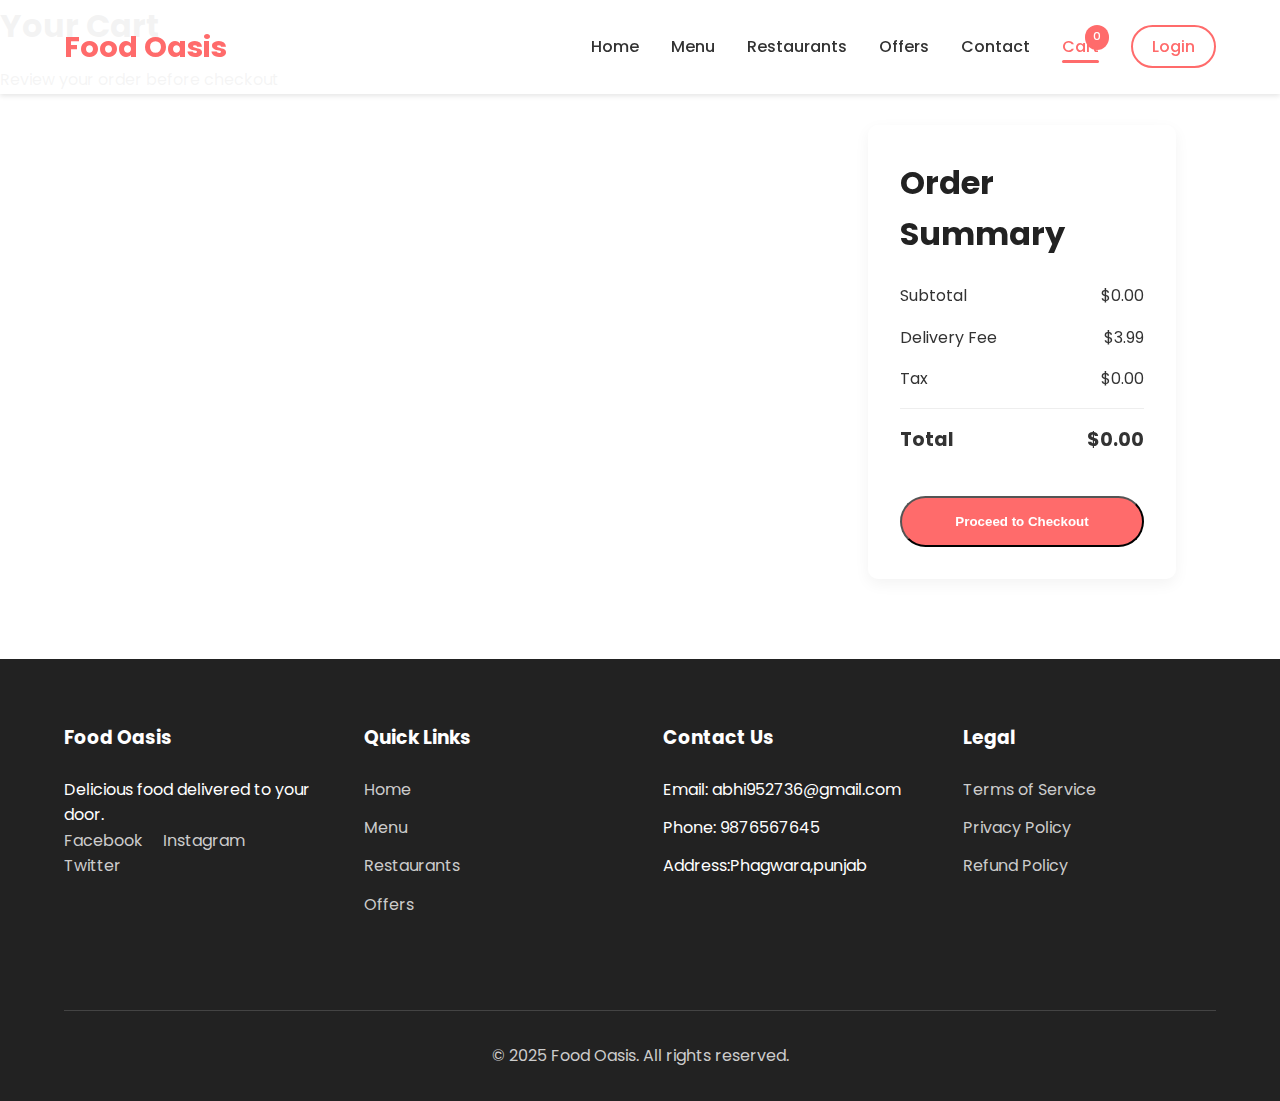
<file: cart.html>
<!DOCTYPE html>
<html lang="en">
<head>
  <meta charset="UTF-8">
  <meta name="viewport" content="width=device-width, initial-scale=1.0">
  <title>Cart - Food Oasis</title>
  <link rel="stylesheet" href="style.css">
  <link rel="stylesheet" href="cart.css">
  <link rel="stylesheet" href="https://fonts.googleapis.com/css2?family=Poppins:wght@300;400;500;600;700&display=swap">
</head>
<body>
  <!-- Navigation Bar -->
  <nav class="navbar">
    <div class="logo">
      <h1>Food Oasis</h1>
    </div>
    <div class="menu-toggle" id="mobile-menu">
      <span class="bar"></span>
      <span class="bar"></span>
      <span class="bar"></span>
    </div>
    <ul class="nav-menu">
      <li><a href="index.html">Home</a></li>
      <li><a href="menu.html">Menu</a></li>
      <li><a href="restaurants.html">Restaurants</a></li>
      <li><a href="offers.html">Offers</a></li>
      <li><a href="contact.html">Contact</a></li>
      <li><a href="cart.html" class="cart-link active">Cart <span class="cart-count">0</span></a></li>
      <li><a href="login.html" class="btn-login">Login</a></li>
    </ul>
  </nav>

  <!-- Page Header -->
  <header class="page-header">
    <h1>Your Cart</h1>
    <p>Review your order before checkout</p>
  </header>

  <section class="cart-container">
    <div class="cart-content">
      <div class="cart-items">
        <!-- Cart items will be inserted here by JavaScript -->
        <div id="cart-empty-message" style="text-align: center; display: none;">
          <h2>Your cart is empty</h2>
          <p>Add some delicious items from our menu!</p>
          <a href="menu.html" class="btn">Browse Menu</a>
        </div>
      </div>
      
      <div class="cart-summary">
        <h2>Order Summary</h2>
        <div class="summary-row">
          <span>Subtotal</span>
          <span id="subtotal">$0.00</span>
        </div>
        <div class="summary-row">
          <span>Delivery Fee</span>
          <span id="delivery-fee">$3.99</span>
        </div>
        <div class="summary-row">
          <span>Tax</span>
          <span id="tax">$0.00</span>
        </div>
        <div class="summary-divider"></div>
        <div class="summary-row total">
          <span>Total</span>
          <span id="total">$0.00</span>
        </div>
        <button id="checkout-btn" class="btn checkout-btn">Proceed to Checkout</button>
      </div>
    </div>
  </section>

  <!-- Footer -->
  <footer>
    <div class="footer-container">
      <div class="footer-column">
        <h3>Food Oasis</h3>
        <p>Delicious food delivered to your door.</p>
        <div class="social-links">
          <a href="#">Facebook</a>
          <a href="#">Instagram</a>
          <a href="#">Twitter</a>
        </div>
      </div>
      <div class="footer-column">
        <h3>Quick Links</h3>
        <ul>
          <li><a href="index.html">Home</a></li>
          <li><a href="menu.html">Menu</a></li>
          <li><a href="restaurants.html">Restaurants</a></li>
          <li><a href="offers.html">Offers</a></li>
        </ul>
      </div>
      <div class="footer-column">
        <h3>Contact Us</h3>
        <ul>
          <li>Email: abhi952736@gmail.com</li>
          <li>Phone: 9876567645</li>
          <li>Address:Phagwara,punjab</li>
        </ul>
      </div>
      <div class="footer-column">
        <h3>Legal</h3>
        <ul>
          <li><a href="#">Terms of Service</a></li>
          <li><a href="#">Privacy Policy</a></li>
          <li><a href="#">Refund Policy</a></li>
        </ul>
      </div>
    </div>
    <div class="copyright">
      <p>&copy; 2025 Food Oasis. All rights reserved.</p>
    </div>
  </footer>

  <script src="script.js"></script>
  <script src="cart.js"></script>
</body>
</html>
</file>
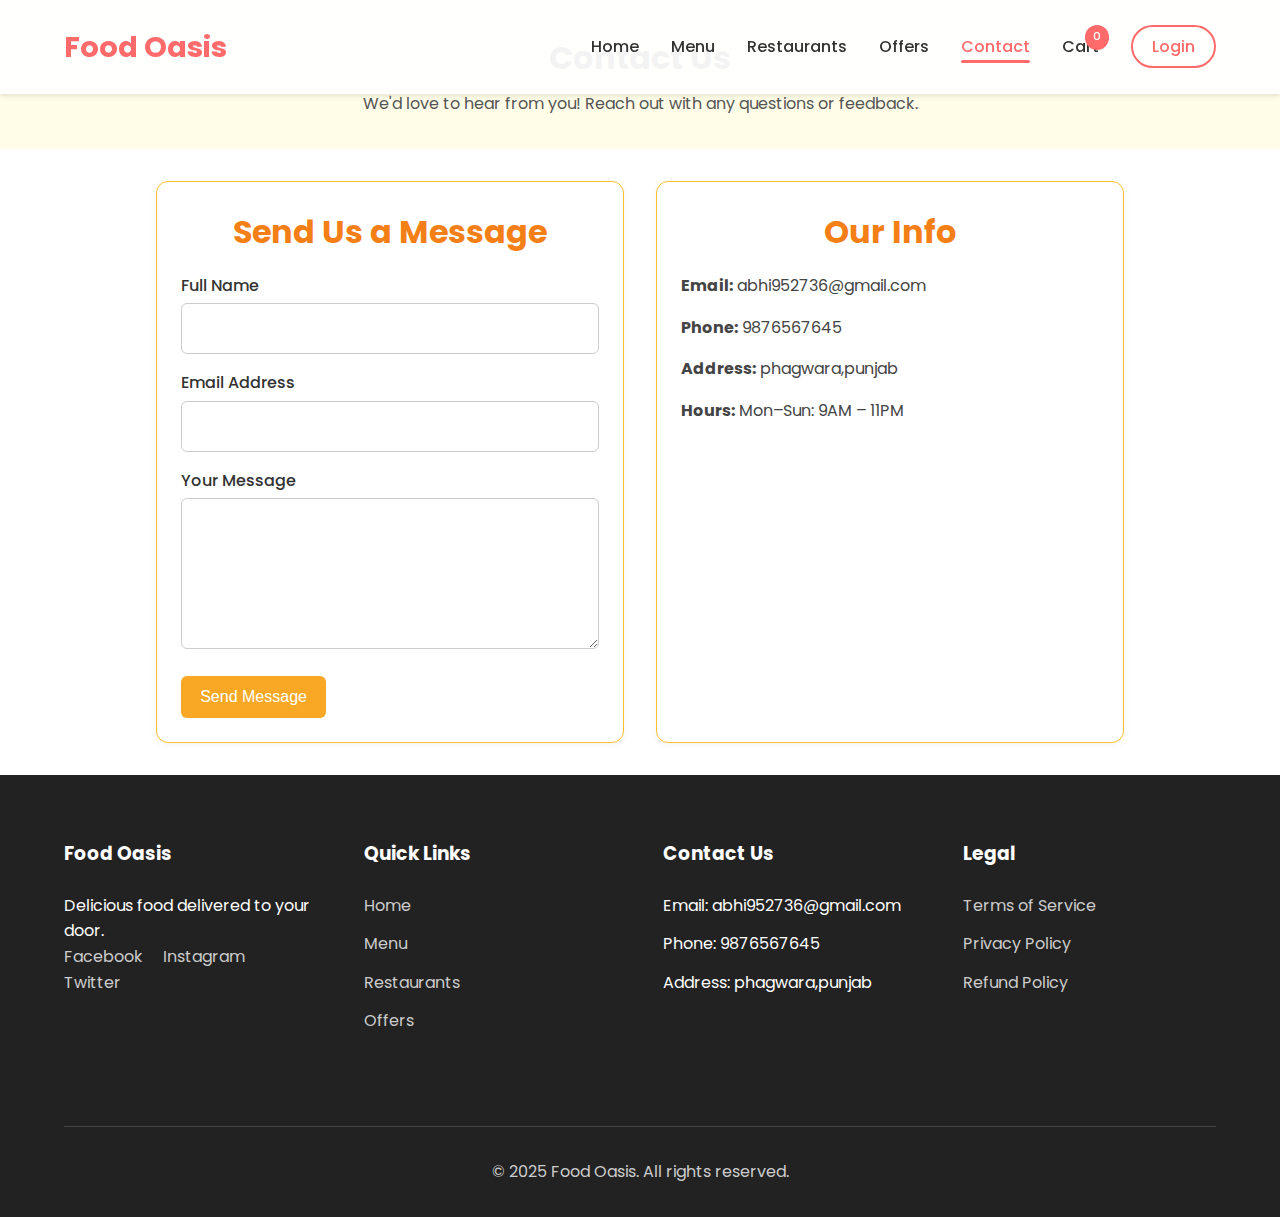
<file: contact.html>
<!DOCTYPE html>
<html lang="en">
<head>
  <meta charset="UTF-8" />
  <meta name="viewport" content="width=device-width, initial-scale=1.0"/>
  <title>Contact Us - Food Oasis</title>
  <link rel="stylesheet" href="style.css" />
  <link rel="stylesheet" href="contact.css" />
  <link rel="stylesheet" href="https://fonts.googleapis.com/css2?family=Poppins:wght@300;400;600&display=swap" />
</head>
<body>

  <!-- Navigation -->
  <nav class="navbar">
    <div class="logo">
      <h1>Food Oasis</h1>
    </div>
    <div class="menu-toggle" id="mobile-menu">
      <span class="bar"></span>
      <span class="bar"></span>
      <span class="bar"></span>
    </div>
    <ul class="nav-menu">
      <li><a href="index.html">Home</a></li>
      <li><a href="menu.html">Menu</a></li>
      <li><a href="restaurants.html">Restaurants</a></li>
      <li><a href="offers.html">Offers</a></li>
      <li><a href="contact.html" class="active">Contact</a></li>
      <li><a href="cart.html" class="cart-link">Cart <span class="cart-count">0</span></a></li>
      <li><a href="login.html" class="btn-login">Login</a></li>
    </ul>
  </nav>

  <!-- Header -->
  <header class="page-header">
    <h1>Contact Us</h1>
    <p>We'd love to hear from you! Reach out with any questions or feedback.</p>
  </header>

  <!-- Contact Section -->
  <section class="contact-section">
    <div class="contact-form">
      <h2>Send Us a Message</h2>
      <form action="#" method="POST">
        <label for="name">Full Name</label>
        <input type="text" id="name" name="name" required />

        <label for="email">Email Address</label>
        <input type="email" id="email" name="email" required />

        <label for="message">Your Message</label>
        <textarea id="message" name="message" rows="5" required></textarea>

        <button type="submit">Send Message</button>
      </form>
    </div>

    <div class="contact-info">
      <h2>Our Info</h2>
      <p><strong>Email:</strong> abhi952736@gmail.com</p>
      <p><strong>Phone:</strong> 9876567645</p>
      <p><strong>Address:</strong> phagwara,punjab</p>
      <p><strong>Hours:</strong> Mon–Sun: 9AM – 11PM</p>
    </div>
  </section>

  <!-- Footer -->
  <footer>
    <div class="footer-container">
      <div class="footer-column">
        <h3>Food Oasis</h3>
        <p>Delicious food delivered to your door.</p>
        <div class="social-links">
          <a href="#">Facebook</a>
          <a href="#">Instagram</a>
          <a href="#">Twitter</a>
        </div>
      </div>
      <div class="footer-column">
        <h3>Quick Links</h3>
        <ul>
          <li><a href="index.html">Home</a></li>
          <li><a href="menu.html">Menu</a></li>
          <li><a href="restaurants.html">Restaurants</a></li>
          <li><a href="offers.html">Offers</a></li>
        </ul>
      </div>
      <div class="footer-column">
        <h3>Contact Us</h3>
        <ul>
          <li>Email: abhi952736@gmail.com</li>
          <li>Phone: 9876567645</li>
          <li>Address: phagwara,punjab</li>
        </ul>
      </div>
      <div class="footer-column">
        <h3>Legal</h3>
        <ul>
          <li><a href="#">Terms of Service</a></li>
          <li><a href="#">Privacy Policy</a></li>
          <li><a href="#">Refund Policy</a></li>
        </ul>
      </div>
    </div>
    <div class="copyright">
      <p>&copy; 2025 Food Oasis. All rights reserved.</p>
    </div>
  </footer>

  <script src="script.js"></script>
</body>
</html>
</file>
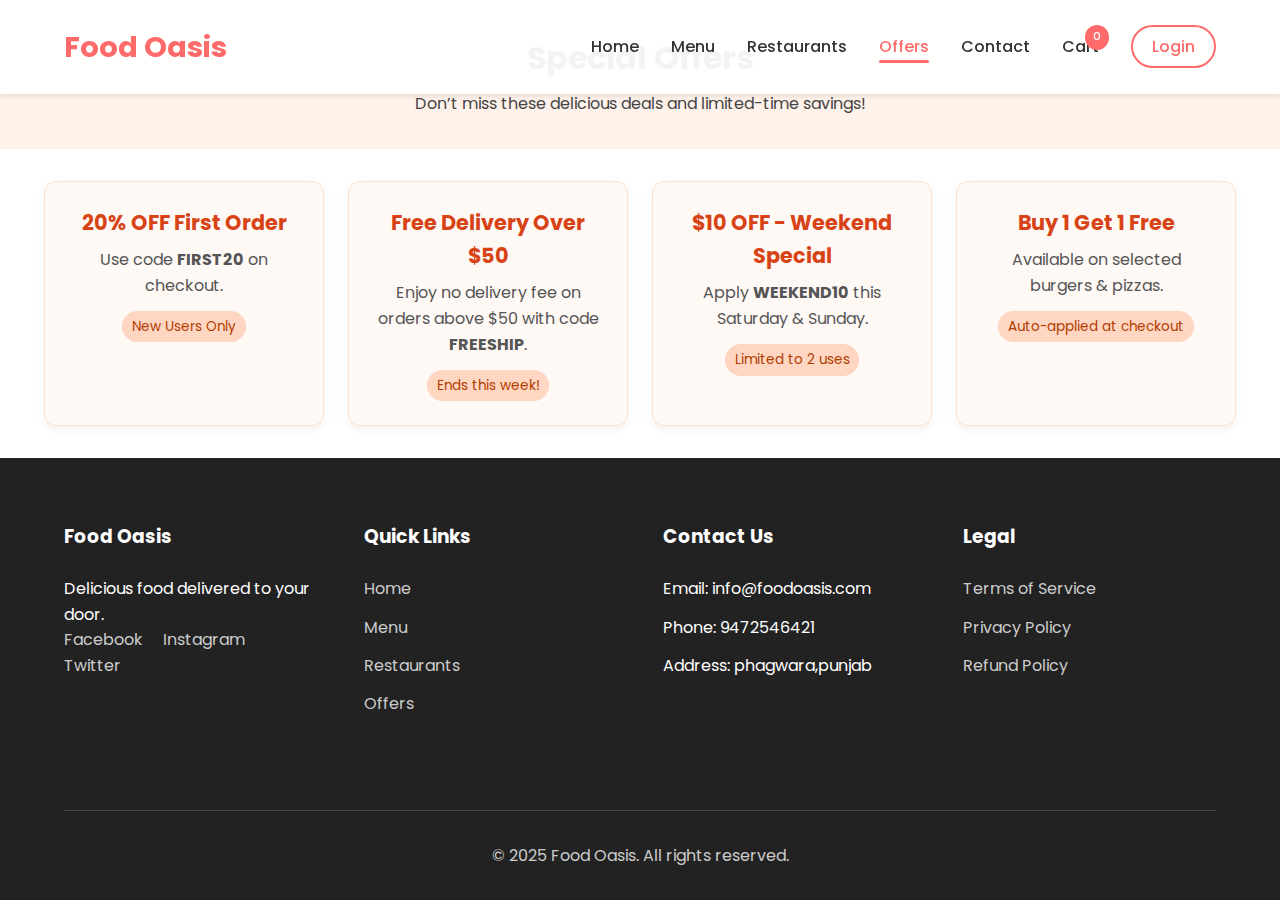
<file: offers.html>
<!DOCTYPE html>
<html lang="en">
<head>
  <meta charset="UTF-8" />
  <meta name="viewport" content="width=device-width, initial-scale=1.0"/>
  <title>Offers - Food Oasis</title>
  <link rel="stylesheet" href="style.css" />
  <link rel="stylesheet" href="offers.css" />
  <link rel="stylesheet" href="https://fonts.googleapis.com/css2?family=Poppins:wght@300;400;500;600;700&display=swap" />
</head>
<body>

  <!-- Navigation Bar -->
  <nav class="navbar">
    <div class="logo">
      <h1>Food Oasis</h1>
    </div>
    <div class="menu-toggle" id="mobile-menu">
      <span class="bar"></span>
      <span class="bar"></span>
      <span class="bar"></span>
    </div>
    <ul class="nav-menu">
      <li><a href="index.html">Home</a></li>
      <li><a href="menu.html">Menu</a></li>
      <li><a href="restaurants.html">Restaurants</a></li>
      <li><a href="offers.html" class="active">Offers</a></li>
      <li><a href="contact.html">Contact</a></li>
      <li><a href="cart.html" class="cart-link">Cart <span class="cart-count">0</span></a></li>
      <li><a href="login.html" class="btn-login">Login</a></li>
    </ul>
  </nav>

  <!-- Page Header -->
  <header class="page-header">
    <h1>Special Offers</h1>
    <p>Don’t miss these delicious deals and limited-time savings!</p>
  </header>

  <!-- Offers Section -->
  <section class="offers-container">
    <div class="offer-card">
      <h2>20% OFF First Order</h2>
      <p>Use code <strong>FIRST20</strong> on checkout.</p>
      <span class="offer-tag">New Users Only</span>
    </div>

    <div class="offer-card">
      <h2>Free Delivery Over $50</h2>
      <p>Enjoy no delivery fee on orders above $50 with code <strong>FREESHIP</strong>.</p>
      <span class="offer-tag">Ends this week!</span>
    </div>

    <div class="offer-card">
      <h2>$10 OFF - Weekend Special</h2>
      <p>Apply <strong>WEEKEND10</strong> this Saturday & Sunday.</p>
      <span class="offer-tag">Limited to 2 uses</span>
    </div>

    <div class="offer-card">
      <h2>Buy 1 Get 1 Free</h2>
      <p>Available on selected burgers & pizzas.</p>
      <span class="offer-tag">Auto-applied at checkout</span>
    </div>
  </section>

  <!-- Footer -->
  <footer>
    <div class="footer-container">
      <div class="footer-column">
        <h3>Food Oasis</h3>
        <p>Delicious food delivered to your door.</p>
        <div class="social-links">
          <a href="#">Facebook</a>
          <a href="#">Instagram</a>
          <a href="#">Twitter</a>
        </div>
      </div>
      <div class="footer-column">
        <h3>Quick Links</h3>
        <ul>
          <li><a href="index.html">Home</a></li>
          <li><a href="menu.html">Menu</a></li>
          <li><a href="restaurants.html">Restaurants</a></li>
          <li><a href="offers.html">Offers</a></li>
        </ul>
      </div>
      <div class="footer-column">
        <h3>Contact Us</h3>
        <ul>
          <li>Email: info@foodoasis.com</li>
          <li>Phone: 9472546421</li>
          <li>Address: phagwara,punjab</li>
        </ul>
      </div>
      <div class="footer-column">
        <h3>Legal</h3>
        <ul>
          <li><a href="#">Terms of Service</a></li>
          <li><a href="#">Privacy Policy</a></li>
          <li><a href="#">Refund Policy</a></li>
        </ul>
      </div>
    </div>
    <div class="copyright">
      <p>&copy; 2025 Food Oasis. All rights reserved.</p>
    </div>
  </footer>

  <script src="script.js"></script>
</body>
</html>
</file>
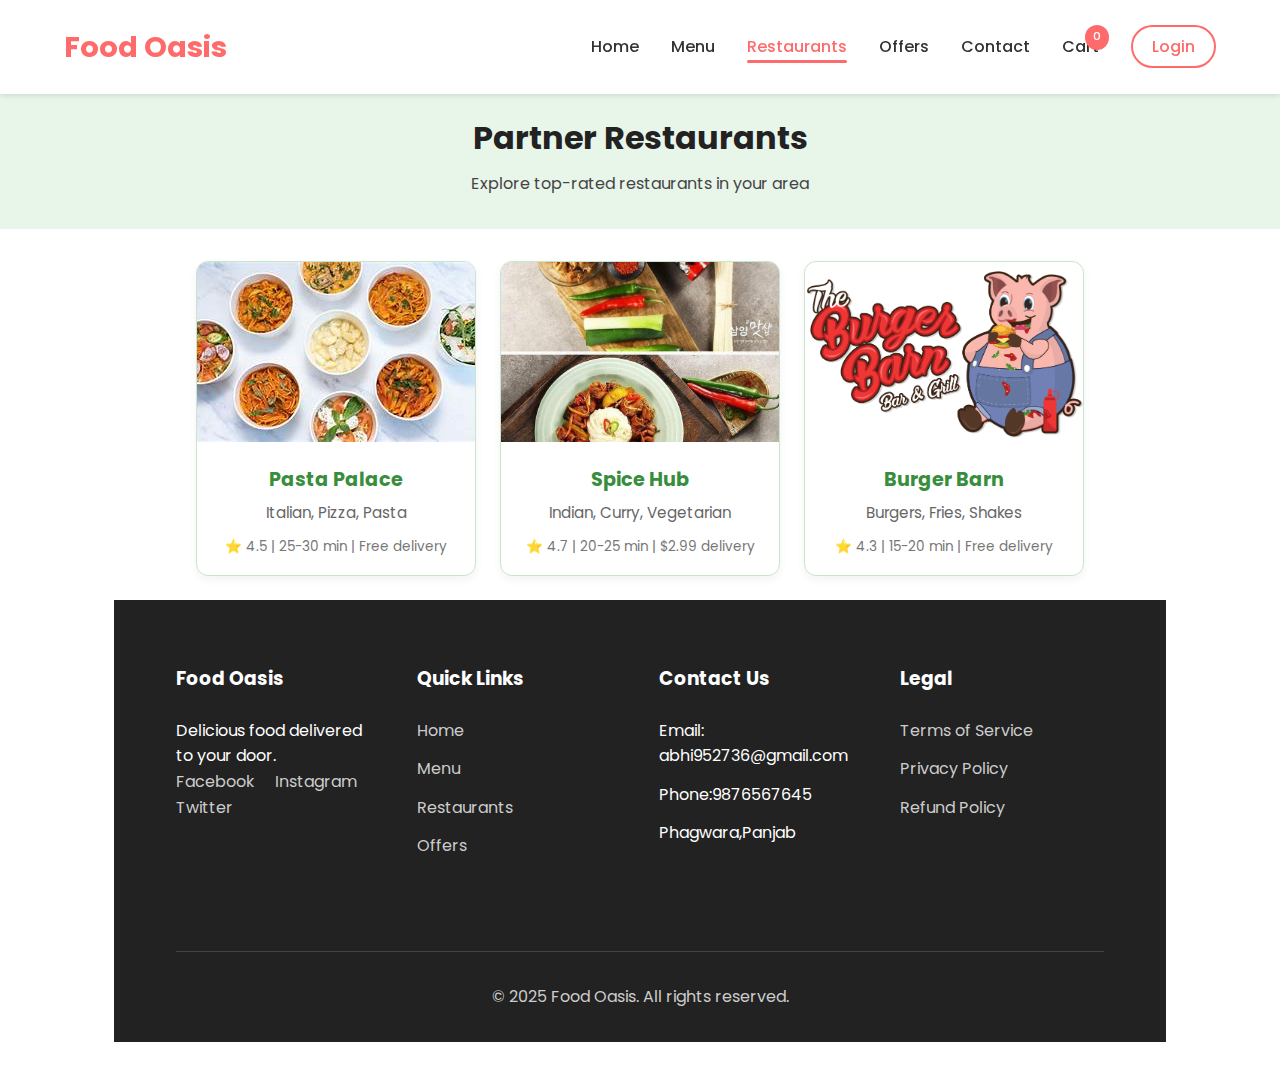
<file: restaurants.html>
<!DOCTYPE html>
<html lang="en">
<head>
  <meta charset="UTF-8" />
  <meta name="viewport" content="width=device-width, initial-scale=1.0"/>
  <title>Restaurants - Food Oasis</title>
  <link rel="stylesheet" href="style.css" />
  <link rel="stylesheet" href="restaurants.css" />
  <link rel="stylesheet" href="https://fonts.googleapis.com/css2?family=Poppins:wght@300;400;500;600;700&display=swap" />
</head>
<body>

  <nav class="navbar">
    <div class="logo">
      <h1>Food Oasis</h1>
    </div>
    <div class="menu-toggle" id="mobile-menu">
      <span class="bar"></span>
      <span class="bar"></span>
      <span class="bar"></span>
    </div>
    <ul class="nav-menu">
      <li><a href="index.html">Home</a></li>
      <li><a href="menu.html">Menu</a></li>
      <li><a href="restaurants.html" class="active">Restaurants</a></li>
      <li><a href="offers.html">Offers</a></li>
      <li><a href="contact.html">Contact</a></li>
      <li><a href="cart.html" class="cart-link">Cart <span class="cart-count">0</span></a></li>
      <li><a href="login.html" class="btn-login">Login</a></li>
    </ul>
  </nav>

  <header class="page-header">
    <h1>Partner Restaurants</h1>
    <p>Explore top-rated restaurants in your area</p>
  </header>

  
  <section class="restaurants-container">
    <div class="restaurant-card">
      <img src="pasta.jpeg" alt="Pasta Palace" />
      <div class="restaurant-info">
        <h2>Pasta Palace</h2>
        <p>Italian, Pizza, Pasta</p>
        <span>⭐ 4.5 | 25-30 min | Free delivery</span>
      </div>
    </div>

    <div class="restaurant-card">
      <img src="spice.jpg" alt="Spice Hub" />
      <div class="restaurant-info">
        <h2>Spice Hub</h2>
        <p>Indian, Curry, Vegetarian</p>
        <span>⭐ 4.7 | 20-25 min | $2.99 delivery</span>
      </div>
    </div>

    <div class="restaurant-card">
      <img src="barn.webp" alt="Burger Barn" />
      <div class="restaurant-info">
        <h2>Burger Barn</h2>
        <p>Burgers, Fries, Shakes</p>
        <span>⭐ 4.3 | 15-20 min | Free delivery</span>
      </div>
    </div>

   

  <footer>
    <div class="footer-container">
      <div class="footer-column">
        <h3>Food Oasis</h3>
        <p>Delicious food delivered to your door.</p>
        <div class="social-links">
          <a href="#">Facebook</a>
          <a href="#">Instagram</a>
          <a href="#">Twitter</a>
        </div>
      </div>
      <div class="footer-column">
        <h3>Quick Links</h3>
        <ul>
          <li><a href="index.html">Home</a></li>
          <li><a href="menu.html">Menu</a></li>
          <li><a href="restaurants.html">Restaurants</a></li>
          <li><a href="offers.html">Offers</a></li>
        </ul>
      </div>
      <div class="footer-column">
        <h3>Contact Us</h3>
        <ul>
          <li>Email: abhi952736@gmail.com</li>
          <li>Phone:9876567645 </li>
          <li>Phagwara,Panjab</li>
        </ul>
      </div>
      <div class="footer-column">
        <h3>Legal</h3>
        <ul>
          <li><a href="#">Terms of Service</a></li>
          <li><a href="#">Privacy Policy</a></li>
          <li><a href="#">Refund Policy</a></li>
        </ul>
      </div>
    </div>
    <div class="copyright">
      <p>&copy; 2025 Food Oasis. All rights reserved.</p>
    </div>
  </footer>

  <script src="script.js"></script>
</body>
</html>
</file>
<file: style.css>
* {
  margin: 0;
  padding: 0;
  box-sizing: border-box;
}

body {
  font-family: 'Poppins', sans-serif;
  line-height: 1.6;
  color: #333;
}

img {
  max-width: 100%;
  height: auto;
}

h1, h2, h3 {
  margin-bottom: 1rem;
  color: #222;
}

h2 {
  text-align: center;
  font-size: 2rem;
  margin-bottom: 2rem;
}

a {
  text-decoration: none;
  color: inherit;
}

ul {
  list-style: none;
}

/* Buttons */
.btn {
  display: inline-block;
  background-color: #ff6b6b;
  color: white;
  padding: 0.8rem 2rem;
  border-radius: 30px;
  font-weight: 600;
  transition: all 0.3s ease;
}

.btn:hover {
  background-color: #ff5252;
  transform: translateY(-3px);
  box-shadow: 0 4px 10px rgba(255, 107, 107, 0.3);
}

.btn-outline {
  background-color: transparent;
  border: 2px solid #ff6b6b;
  color: #ff6b6b;
}

.btn-outline:hover {
  background-color: #ff6b6b;
  color: white;
}

.btn-small {
  padding: 0.5rem 1.2rem;
  font-size: 0.9rem;
}

.btn-login {
  background-color: transparent;
  border: 2px solid #ff6b6b;
  color: #ff6b6b;
  padding: 0.5rem 1.2rem;
  border-radius: 30px;
  transition: all 0.3s ease;
}

.btn-login:hover {
  background-color: #ff6b6b;
  color: white;
}

/* Navigation */
.navbar {
  display: flex;
  justify-content: space-between;
  align-items: center;
  padding: 1.5rem 5%;
  position: fixed;
  width: 100%;
  background-color: rgba(255, 255, 255, 0.95);
  box-shadow: 0 2px 5px rgba(0, 0, 0, 0.1);
  z-index: 100;
  transition: all 0.3s ease;
}

.logo h1 {
  font-size: 1.8rem;
  color: #ff6b6b;
  margin: 0;
}

.nav-menu {
  display: flex;
  align-items: center;
}

.nav-menu li {
  margin-left: 2rem;
}

.nav-menu a {
  font-weight: 500;
  transition: color 0.3s ease;
  position: relative;
}

.nav-menu a:hover {
  color: #ff6b6b;
}

.nav-menu a.active {
  color: #ff6b6b;
}

.nav-menu a.active::after {
  content: '';
  position: absolute;
  bottom: -5px;
  left: 0;
  width: 100%;
  height: 3px;
  background-color: #ff6b6b;
  border-radius: 5px;
}

.cart-link {
  position: relative;
}

.cart-count {
  position: absolute;
  top: -10px;
  right: -10px;
  background-color: #ff6b6b;
  color: white;
  font-size: 0.7rem;
  padding: 0.2rem 0.5rem;
  border-radius: 50%;
}

.menu-toggle {
  display: none;
}

/* Hero Section */
.hero {
  height: 90vh;
  background-image: linear-gradient(rgba(0, 0, 0, 0.6), rgba(0, 0, 0, 0.6)), url('https://images.unsplash.com/photo-1504674900247-0877df9cc836?ixid=MnwxMjA3fDB8MHxwaG90by1wYWdlfHx8fGVufDB8fHx8&auto=format&fit=crop&w=1950&q=80');
  background-size: cover;
  background-position: center;
  display: flex;
  justify-content: center;
  align-items: center;
  text-align: center;
  padding: 0 20px;
}

.hero-content {
  max-width: 800px;
  color: white;
}

.hero-content h1 {
  font-size: 3rem;
  margin-bottom: 1.5rem;
  color: white;
}

.hero-content p {
  font-size: 1.2rem;
  margin-bottom: 2rem;
}

/* How it Works Section */
.how-it-works {
  padding: 5rem 5%;
  background-color: #f9f9f9;
}

.steps {
  display: flex;
  justify-content: space-between;
  max-width: 1200px;
  margin: 0 auto;
  flex-wrap: wrap;
}

.step {
  flex-basis: 30%;
  text-align: center;
  padding: 2rem;
  background-color: white;
  border-radius: 10px;
  box-shadow: 0 5px 15px rgba(0, 0, 0, 0.05);
  transition: transform 0.3s ease;
}

.step:hover {
  transform: translateY(-10px);
}

.step-icon {
  width: 60px;
  height: 60px;
  background-color: #ff6b6b;
  color: white;
  font-size: 1.5rem;
  font-weight: bold;
  display: flex;
  justify-content: center;
  align-items: center;
  border-radius: 50%;
  margin: 0 auto 1.5rem auto;
}

/* Categories Section */
.categories {
  padding: 5rem 5%;
}

.category-container {
  display: flex;
  justify-content: space-between;
  max-width: 1200px;
  margin: 0 auto 3rem auto;
  flex-wrap: wrap;
}

.category {
  flex-basis: 22%;
  margin-bottom: 2rem;
  position: relative;
  border-radius: 10px;
  overflow: hidden;
  box-shadow: 0 5px 15px rgba(0, 0, 0, 0.1);
  transition: transform 0.3s ease;
}

.category:hover {
  transform: translateY(-10px);
}

.category img {
  width: 100%;
  height: 200px;
  object-fit: cover;
}

.category h3 {
  position: absolute;
  bottom: 0;
  left: 0;
  width: 100%;
  background-color: rgba(255, 255, 255, 0.9);
  margin: 0;
  padding: 1rem;
  text-align: center;
}

.categories .btn {
  display: block;
  width: fit-content;
  margin: 0 auto;
}

/* Featured Restaurants */
.featured-restaurants {
  padding: 5rem 5%;
  background-color: #f9f9f9;
}

.restaurant-container {
  display: flex;
  justify-content: space-between;
  max-width: 1200px;
  margin: 0 auto;
  flex-wrap: wrap;
}

.restaurant {
  flex-basis: 30%;
  margin-bottom: 2rem;
  background-color: white;
  border-radius: 10px;
  overflow: hidden;
  box-shadow: 0 5px 15px rgba(0, 0, 0, 0.05);
  transition: transform 0.3s ease;
}

.restaurant:hover {
  transform: translateY(-10px);
}

.restaurant img {
  width: 100%;
  height: 200px;
  object-fit: cover;
}

.restaurant h3, .restaurant .rating, .restaurant p {
  padding: 0 1.5rem;
}

.restaurant h3 {
  margin-top: 1rem;
}

.restaurant .btn {
  margin: 1rem 1.5rem 1.5rem 1.5rem;
}

.rating {
  color: #ffb100;
  margin-bottom: 0.5rem;
}

/* Testimonials */
.testimonials {
  padding: 5rem 5%;
}

.testimonial-container {
  display: flex;
  justify-content: space-between;
  max-width: 1200px;
  margin: 0 auto;
  flex-wrap: wrap;
}

.testimonial {
  flex-basis: 30%;
  padding: 2rem;
  background-color: #f9f9f9;
  border-radius: 10px;
  box-shadow: 0 5px 15px rgba(0, 0, 0, 0.05);
  margin-bottom: 2rem;
}

.quote {
  font-style: italic;
  margin-bottom: 1rem;
  position: relative;
}

.quote::before {
  content: '"';
  font-size: 3rem;
  position: absolute;
  top: -1rem;
  left: -1rem;
  opacity: 0.2;
}

.customer {
  font-weight: 600;
  text-align: right;
}

/* App Download Section */
.app-download {
  padding: 5rem 5%;
  background-color: #f9f9f9;
  display: flex;
  align-items: center;
  flex-wrap: wrap;
}

.app-content {
  flex: 1;
  padding-right: 5%;
  min-width: 300px;
}

.app-content h2, .app-content p {
  text-align: left;
}

.app-buttons {
  display: flex;
  margin-top: 2rem;
  flex-wrap: wrap;
}

.app-btn {
  display: flex;
  align-items: center;
  background-color: #333;
  color: white;
  padding: 0.8rem 1.5rem;
  border-radius: 5px;
  margin-right: 1rem;
  margin-bottom: 1rem;
  transition: background-color 0.3s ease;
}

.app-btn:hover {
  background-color: #111;
}

.app-btn img {
  width: 24px;
  height: 24px;
  margin-right: 0.5rem;
  filter: invert(1);
}

.app-image {
  flex: 1;
  min-width: 300px;
  display: flex;
  justify-content: center;
}

.app-image img {
  max-width: 300px;
  border-radius: 20px;
  box-shadow: 0 20px 40px rgba(0, 0, 0, 0.1);
}

/* Footer */
footer {
  background-color: #222;
  color: white;
  padding: 4rem 5% 2rem 5%;
}

.footer-container {
  display: flex;
  justify-content: space-between;
  flex-wrap: wrap;
  max-width: 1200px;
  margin: 0 auto;
}

.footer-column {
  flex-basis: 22%;
  margin-bottom: 2rem;
  min-width: 200px;
}

.footer-column h3 {
  color: white;
  margin-bottom: 1.5rem;
}

.social-links a {
  margin-right: 1rem;
  color: #ff6b6b;
}

.footer-column ul li {
  margin-bottom: 0.8rem;
}

.footer-column a {
  color: #ccc;
  transition: color 0.3s ease;
}

.footer-column a:hover {
  color: #ff6b6b;
}

.copyright {
  text-align: center;
  margin-top: 3rem;
  padding-top: 2rem;
  border-top: 1px solid #444;
  color: #ccc;
}

/* Mobile Responsive */
@media (max-width: 992px) {
  .category, .restaurant, .testimonial {
    flex-basis: 48%;
  }
  
  .step {
    flex-basis: 100%;
    margin-bottom: 2rem;
  }
  
  .footer-column {
    flex-basis: 48%;
  }
}

@media (max-width: 768px) {
  .menu-toggle {
    display: flex;
    flex-direction: column;
    cursor: pointer;
  }
  
  .bar {
    width: 25px;
    height: 3px;
    background-color: #333;
    margin: 2px 0;
    transition: 0.4s;
  }
  
  .nav-menu {
    position: fixed;
    right: -100%;
    top: 70px;
    flex-direction: column;
    width: 100%;
    text-align: center;
    transition: 0.4s;
    box-shadow: 0 10px 20px rgba(0, 0, 0, 0.1);
    background-color: white;
    padding: 2rem 0;
  }
  
  .nav-menu.active {
    right: 0;
  }
  
  .nav-menu li {
    margin: 1rem 0;
  }
  
  .hero-content h1 {
    font-size: 2rem;
  }
  
  .category, .restaurant, .testimonial {
    flex-basis: 100%;
  }
}

@media (max-width: 480px) {
  .restaurant-container, .category-container, .testimonial-container {
    flex-direction: column;
  }
  
  .app-download {
    flex-direction: column;
    text-align: center;
  }
  
  .app-content {
    padding-right: 0;
    margin-bottom: 3rem;
  }
  
  .app-content h2, .app-content p {
    text-align: center;
  }
  
  .app-buttons {
    justify-content: center;
  }
  
  .footer-column {
    flex-basis: 100%;
  }
}
</file>
<file: cart.css>
/* Cart Page Styles */
.cart-container {
  padding: 2rem 5% 5rem 5%;
  max-width: 1200px;
  margin: 0 auto;
}

.cart-content {
  display: flex;
  flex-wrap: wrap;
  gap: 2rem;
}

.cart-items {
  flex: 3;
  min-width: 300px;
}

.cart-item {
  display: flex;
  background-color: white;
  border-radius: 10px;
  padding: 1.5rem;
  margin-bottom: 1.5rem;
  box-shadow: 0 5px 15px rgba(0, 0, 0, 0.05);
  position: relative;
}

.cart-item img {
  width: 100px;
  height: 100px;
  object-fit: cover;
  border-radius: 8px;
  margin-right: 1.5rem;
}

.cart-item-content {
  flex: 1;
}

.cart-item-header {
  display: flex;
  justify-content: space-between;
  margin-bottom: 0.5rem;
}

.cart-item-name {
  font-weight: 600;
  font-size: 1.2rem;
  margin: 0;
}

.cart-item-price {
  font-weight: 600;
  color: #333;
}

.quantity-controls {
  display: flex;
  align-items: center;
  margin-top: 1rem;
}

.quantity-btn {
  background-color: #f3f3f3;
  border: none;
  width: 30px;
  height: 30px;
  border-radius: 50%;
  display: flex;
  justify-content: center;
  align-items: center;
  font-size: 1.2rem;
  cursor: pointer;
  transition: background-color 0.3s ease;
}

.quantity-btn:hover {
  background-color: #e0e0e0;
}

.quantity {
  margin: 0 1rem;
  font-weight: 600;
}

.remove-item {
  background: none;
  border: none;
  color: #ff6b6b;
  cursor: pointer;
  font-size: 0.9rem;
  text-decoration: underline;
  margin-left: 2rem;
  transition: color 0.3s ease;
}

.remove-item:hover {
  color: #ff5252;
}

/* Cart Summary */
.cart-summary {
  flex: 1;
  min-width: 300px;
  background-color: white;
  border-radius: 10px;
  padding: 2rem;
  box-shadow: 0 5px 15px rgba(0, 0, 0, 0.05);
  align-self: flex-start;
  position: sticky;
  top: 100px;
}

.cart-summary h2 {
  text-align: left;
  margin-bottom: 1.5rem;
}

.summary-row {
  display: flex;
  justify-content: space-between;
  margin-bottom: 1rem;
  font-size: 1rem;
}

.summary-divider {
  height: 1px;
  background-color: #eee;
  margin: 1rem 0;
}

.summary-row.total {
  font-weight: 700;
  font-size: 1.2rem;
}

.checkout-btn {
  width: 100%;
  padding: 1rem;
  text-align: center;
  margin-top: 1.5rem;
}

/* Empty cart message */
#cart-empty-message {
  padding: 3rem;
  text-align: center;
}

#cart-empty-message h2 {
  margin-bottom: 1rem;
}

#cart-empty-message p {
  margin-bottom: 2rem;
  color: #666;
}

/* Animation for item removal */
@keyframes fadeOut {
  0% { opacity: 1; }
  100% { opacity: 0; height: 0; padding: 0; margin: 0; }
}

.removing {
  animation: fadeOut 0.5s forwards;
  overflow: hidden;
}

/* Responsive styles */
@media (max-width: 768px) {
  .cart-item {
    flex-direction: column;
  }
  
  .cart-item img {
    width: 100%;
    height: 150px;
    margin-right: 0;
    margin-bottom: 1rem;
  }
  
  .cart-item-header {
    flex-direction: column;
  }
  
  .cart-item-price {
    margin-top: 0.5rem;
  }
}
</file>
<file: contact.css>
/* Contact Page Styles */

.page-header {
    background-color: #fffde7;
    text-align: center;
    padding: 2rem 1rem;
    color: #f9a825;
  }
  
  .page-header h1 {
    font-size: 2rem;
    margin-bottom: 0.5rem;
  }
  
  .page-header p {
    color: #555;
    font-size: 1rem;
  }
  
  .contact-section {
    display: flex;
    flex-wrap: wrap;
    justify-content: space-between;
    padding: 2rem 1rem;
    max-width: 1000px;
    margin: 0 auto;
    gap: 2rem;
  }
  
  .contact-form,
  .contact-info {
    flex: 1 1 300px;
    background-color: #ffffff;
    border: 1px solid #fbc02d;
    border-radius: 12px;
    padding: 1.5rem;
    box-shadow: 0 2px 8px rgba(0,0,0,0.05);
  }
  
  .contact-form h2,
  .contact-info h2 {
    color: #f57f17;
    margin-bottom: 1rem;
  }
  
  .contact-form label {
    display: block;
    margin-top: 1rem;
    margin-bottom: 0.3rem;
    font-weight: 500;
  }
  
  .contact-form input,
  .contact-form textarea {
    width: 100%;
    padding: 0.75rem;
    border: 1px solid #ccc;
    border-radius: 6px;
    font-family: inherit;
    font-size: 1rem;
  }
  
  .contact-form button {
    margin-top: 1.2rem;
    background-color: #f9a825;
    color: white;
    padding: 0.75rem 1.2rem;
    border: none;
    border-radius: 6px;
    font-size: 1rem;
    cursor: pointer;
    transition: background-color 0.3s ease;
  }
  
  .contact-form button:hover {
    background-color: #f57f17;
  }
  
  .contact-info p {
    margin-bottom: 1rem;
    font-size: 1rem;
    color: #444;
  }
  
  @media (max-width: 768px) {
    .contact-section {
      flex-direction: column;
    }
  }
</file>
<file: offers.css>
/* Offer Page Styles */

.page-header {
    background-color: #fff2eb;
    text-align: center;
    padding: 2rem 1rem;
    color: #e65100;
  }
  
  .page-header h1 {
    font-size: 2rem;
    margin-bottom: 0.5rem;
  }
  
  .page-header p {
    font-size: 1rem;
    color: #444;
  }
  
  .offers-container {
    display: flex;
    flex-wrap: wrap;
    justify-content: center;
    gap: 1.5rem;
    padding: 2rem 1rem;
  }
  
  .offer-card {
    background-color: #fff9f5;
    border: 1px solid #ffe0cc;
    border-radius: 12px;
    padding: 1.5rem;
    width: 280px;
    box-shadow: 0 4px 10px rgba(0,0,0,0.05);
    transition: transform 0.3s ease;
    text-align: center;
  }
  
  .offer-card:hover {
    transform: translateY(-5px);
  }
  
  .offer-card h2 {
    color: #d84315;
    font-size: 1.3rem;
    margin-bottom: 0.5rem;
  }
  
  .offer-card p {
    font-size: 1rem;
    margin-bottom: 0.8rem;
    color: #555;
  }
  
  .offer-tag {
    display: inline-block;
    background-color: #ffd6c2;
    color: #b23c00;
    padding: 0.3rem 0.6rem;
    border-radius: 20px;
    font-size: 0.85rem;
  }
  
  /* Responsive */
  @media (max-width: 768px) {
    .offers-container {
      flex-direction: column;
      align-items: center;
    }
  }
</file>
<file: restaurants.css>
.page-header {
    background-color: #e8f5e9;
    text-align: center;
    padding: 2rem 1rem;
    color: #2e7d32;
  }
  
  .page-header h1 {
    font-size: 2rem;
    margin-bottom: 0.5rem;
    margin-top: 5rem;
  }
  
  .page-header p {
    font-size: 1rem;
    color: #444;
  }
  
  .restaurants-container {
    display: flex;
    flex-wrap: wrap;
    justify-content: center;
    gap: 1.5rem;
    padding: 2rem 1rem;
  }
  
  .restaurant-card {
    background-color: #ffffff;
    border: 1px solid #c8e6c9;
    border-radius: 12px;
    width: 280px;
    box-shadow: 0 4px 10px rgba(0,0,0,0.05);
    overflow: hidden;
    transition: transform 0.3s ease;
  }
  
  .restaurant-card:hover {
    transform: translateY(-5px);
  }
  
  .restaurant-card img {
    width: 100%;
    height: 180px;
    object-fit: cover;
  }
  
  .restaurant-info {
    padding: 1rem;
    text-align: center;
  }
  
  .restaurant-info h2 {
    color: #388e3c;
    font-size: 1.2rem;
    margin-bottom: 0.3rem;
  }
  
  .restaurant-info p {
    color: #666;
    font-size: 0.95rem;
    margin-bottom: 0.5rem;
  }
  
  .restaurant-info span {
    font-size: 0.85rem;
    color: #777;
  }
  
  /* Responsive */
  @media (max-width: 768px) {
    .restaurants-container {
      flex-direction: column;
      align-items: center;
    }
  }
</file>
